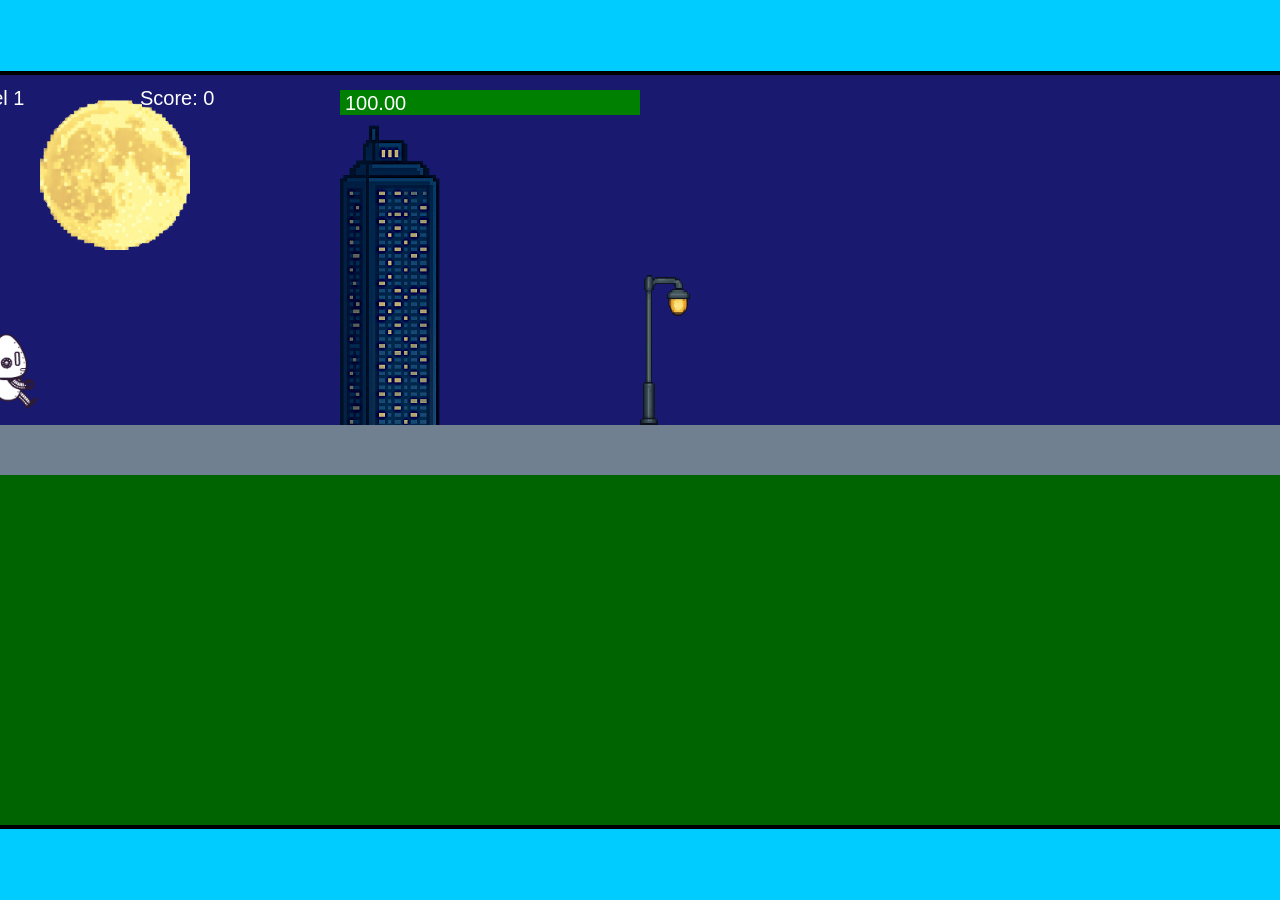
<file: fsd-projects/runtime/index.html>
<!DOCTYPE html>
<html lang="en">
  <head>
    <meta charset="UTF-8" />
    <meta name="viewport" content="width=device-width, initial-scale=1.0" />
    <title>Runtime Neo</title>
    <link rel="stylesheet" href="runtime.css" />
    <script src="https://code.jquery.com/jquery-3.1.0.js"></script>
    <script src="setup.js"></script>
    <script src="levels.js"></script>
    <script src="scenery.js"></script>
    <script src="student.js"></script>
    <script src="main.js"></script>
  </head>
  <body id="body">
    <canvas id="gameCanvas" width="1400" height="750"></canvas>
    <img id="player" src="images/halle.png" />
    <img id="projectile" src="images/projectile.png" />
    <img id="basicPlatform" src="images/interactable/basicPlatform.png" />
    <img id="spikes" src="images/interactable/spikes.png" />
    <img id="bug" src="images/interactable/bug.png" />
    <img id="healthUp" src="images/interactable/healthUp.png" />
    <img id="flag" src="images/interactable/flag.png" />
    <img id="moon" src="images/backgrounds/moon.png" />
    <img id="building" src="images/backgrounds/building.png" />
    <img id="lamp" src="images/backgrounds/lamp.png" />
  </body>
</html>
</file>
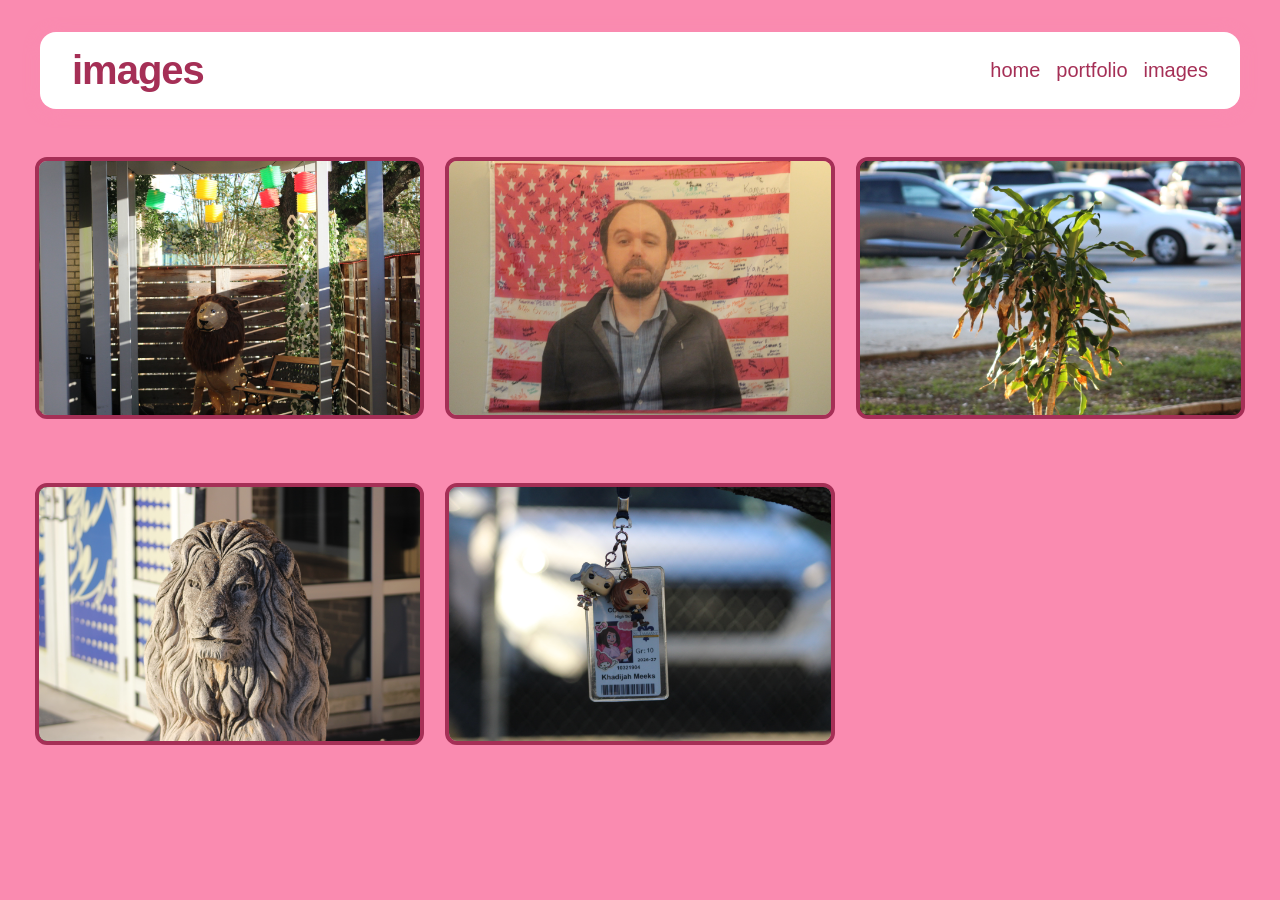
<file: images.html>
<!DOCTYPE HTML>
<html>
    <head>
        <title>Images</title>
        <style>
            body {
                background: #fa8bb0;
                color: #fff;
                font-family: "Helvetica Neue", Arial, sans-serif;
                font-size: 20px;
                margin: 0;
                padding: 0;
            }
            #all-contents {
                max-width: 1200px;
                margin: 0 auto;
                padding: 0 24px;
            }
            nav {
                background:#fff;
                display: flex;
                align-items: center;
                padding: 16px 32px;
                border-radius: 16px;
                margin: 32px 0 24px 0;
                box-shadow: 0 2px 16px 0 #fa8bb0;
            }
            h1 {
                flex: 1;
                margin: 0;
                font-weight: 600;
                font-size: 2.5rem;
                color: #a52f56;
                letter-spacing: -1px;
                
            }
            #nav-ul {
                list-style: none;
                margin: 0;
                padding: 0;
                display: flex;
                gap: 16px;
            }
            .nav-li {
                display: inline-block;
            }
            #navanchor {
                text-decoration: none;
                color: #a52f56;
                font-weight: 500;
                transition: color 0.4s;
                
            }
            #navanchor:hover {
                color: #fff;
                background-color:#a52f56;
                padding: 7px;
                border-radius: 12px;
            }
            .image-grid {
                display: grid;
                grid-template-columns: repeat(3, 1fr);
                gap: 32px;
                margin-top: 32px;
            }
            .image-item {
                
                transition: transform 0.2s;
                display: flex;
                align-item: center;
                justify-content: center;
                padding: 16px;
            }
            .image-item img {
                max-width: 110%;
                max-height: 320px;
                border-radius: 12px;
                background: #18120f;
                border: 4px solid #a52f56;
                transition: box-shadow 0.2s, border-color 0.2s, transform 0.2s;
            }
            .image-item img:hover {
                transform: scale(1.08);
            }
            @media (max-width: 900px) {
                .image-grid {
                    grid-template-columns: repeat(2, 1fr);
                }
            }
            @media (max-width: 600px) {
                .image-grid {
                    grid-template-columns: 1fr;
                }
            }
    </style>
    </head>
    
    <body>
        <div id="all-contents">
            <nav>
                <h1>images</h1>
                <ul id="nav-ul">
                    <li class="nav-li">
                        <a id="navanchor" href="index.html">home</a>
                    </li>
                    <li class="nav-li">
                        <a id="navanchor" href="portfolio.html">portfolio</a>
                        </li>
                    <li class="nav-li"><a id="navanchor" href="images.html">images</a>
                    </li>
                    
                </ul>
            </nav>
                <div class="image-grid">
                    <div class="image-item"><img src="assets/IMG_6469.JPG" alt="IMG_3215"></div>
                    
                    <div class="image-item"><img src="assets/IMG_6465.JPG" ></div>
                    <div class="image-item"><img src="assets/IMG_6466.JPG" ></div>
                    <div class="image-item"><img src="assets/IMG_6467.JPG" ></div>
                    <div class="image-item"><img src="assets/IMG_6468.JPG" ></div>
                </div>
                <!-- Modal for full-size image -->
                <div id="imageModal" class="modal">
                    <span class="close">&times;</span>
                    <span class="modal-arrow left">&#10094;</span>
                    <img class="modal-content" id="modalImg" alt="Full Size">
                    <span class="modal-arrow right">&#10095;</span>
                </div>
    </body>
      
      
      
      
      
      
      
        <script>
        // Modal logic with navigation
        const modal = document.getElementById('imageModal');
        const modalImg = document.getElementById('modalImg');
        const closeBtn = document.querySelector('.close');
        const leftArrow = document.querySelector('.modal-arrow.left');
        const rightArrow = document.querySelector('.modal-arrow.right');
        const images = Array.from(document.querySelectorAll('.image-item img'));
        let currentIndex = 0;

        function showModal(index) {
            currentIndex = index;
            modal.style.display = 'block';
            modalImg.src = images[index].src;
            modalImg.alt = images[index].alt;
        }

        images.forEach((img, idx) => {
            img.addEventListener('click', function() {
                showModal(idx);
            });
        });

        closeBtn.onclick = function() {
            modal.style.display = 'none';
            modalImg.src = '';
        }

        leftArrow.onclick = function(e) {
            e.stopPropagation();
            currentIndex = (currentIndex - 1 + images.length) % images.length;
            showModal(currentIndex);
        }

        rightArrow.onclick = function(e) {
            e.stopPropagation();
            currentIndex = (currentIndex + 1) % images.length;
            showModal(currentIndex);
        }

        window.onclick = function(event) {
            if (event.target === modal) {
                modal.style.display = 'none';
                modalImg.src = '';
            }
        }

        window.addEventListener('keydown', function(e) {
            if (modal.style.display === 'block') {
                if (e.key === 'ArrowLeft') {
                    currentIndex = (currentIndex - 1 + images.length) % images.length;
                    showModal(currentIndex);
                } else if (e.key === 'ArrowRight') {
                    currentIndex = (currentIndex + 1) % images.length;
                    showModal(currentIndex);
                } else if (e.key === 'Escape') {
                    modal.style.display = 'none';
                    modalImg.src = '';
                }
            }
        });
        </script>
        <style>
            .modal {
                display: none;
                position: fixed;
                z-index: 1000;
                left: 0;
                top: 0;
                width: 100vw;
                height: 100vh;
                overflow: auto;
                animation: fadeIn 0.3s;
            }
            .modal-content {
                display: block;
                margin: 5vh auto;
                max-width: 90vw;
                max-height: 80vh;
                border-radius: 18px;
                box-shadow: 0 8px 32px 0 rgba(57,255,20,0.32);
                background: #18120f;
                border: 6px solid #39ff14;
                animation: scaleUp 0.3s;
            }
            .close {
                position: absolute;
                top: 32px;
                right: 48px;
                color: #39ff14;
                font-size: 48px;
                font-weight: 300;
                cursor: pointer;
                z-index: 1001;
                transition: color 0.2s;
                text-shadow: 2px 2px 8px #000;
            }
            .close:hover {
                color: #fff;
            }
            .modal-arrow {
                position: absolute;
                top: 50%;
                transform: translateY(-50%);
                color: #39ff14;
                font-size: 64px;
                font-weight: 300;
                cursor: pointer;
                z-index: 1001;
                user-select: none;
                padding: 0 24px;
                transition: color 0.2s;
                text-shadow: 2px 2px 8px #000;
            }
            .modal-arrow.left {
                left: 0;
            }
            .modal-arrow.right {
                right: 0;
            }
            .modal-arrow:hover {
                color: #fff;
            }
            @keyframes fadeIn {
                from { opacity: 0; }
                to { opacity: 1; }
            }
            @keyframes scaleUp {
                from { transform: scale(0.95); }
                to { transform: scale(1); }
            }
        </style>
</html>
</file>
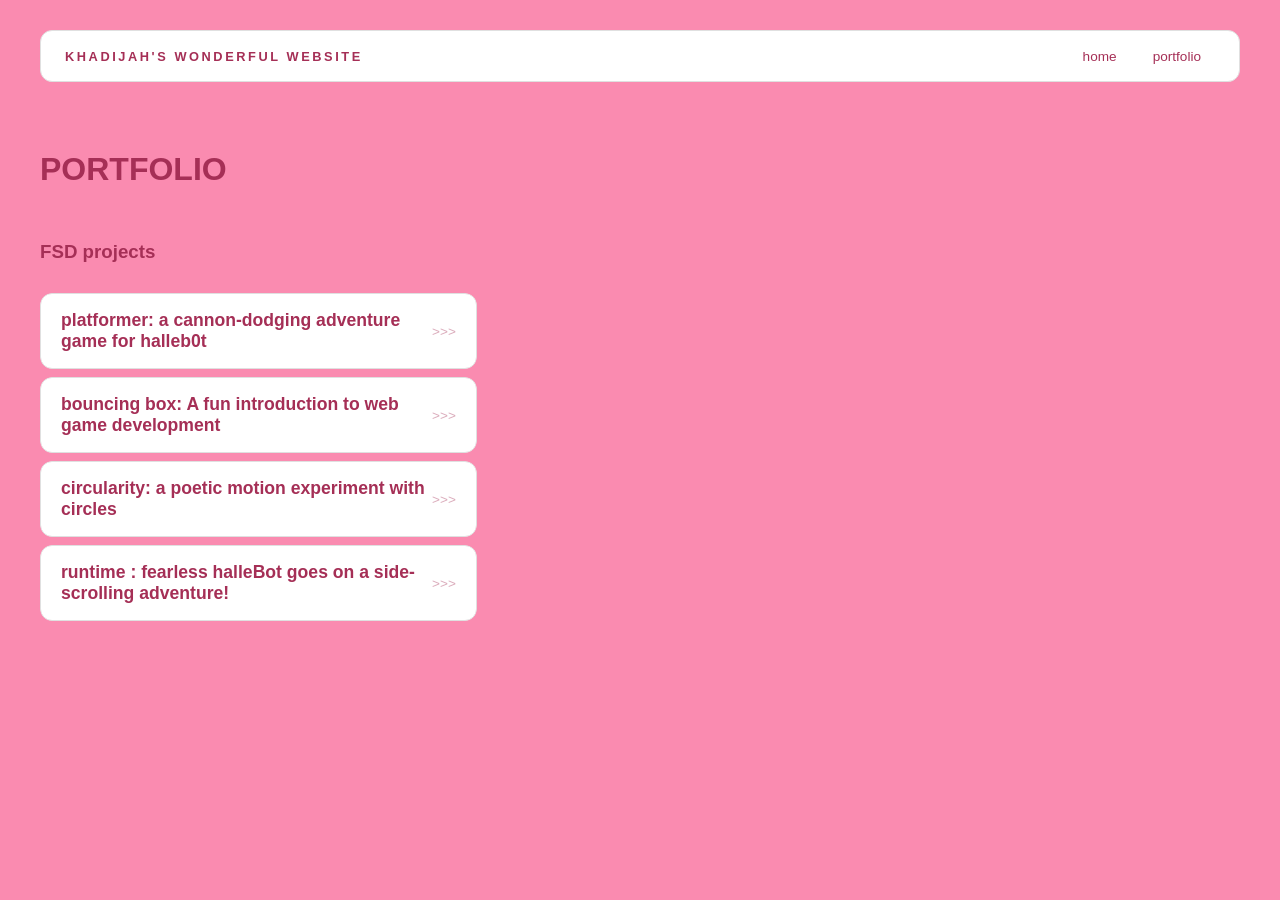
<file: portfolio.html>
<!DOCTYPE html>
<html>

<head>
  <title>my wonderful portfolio </title>
  <link rel="stylesheet" href="style.css" />
</head>

<body>
  <!-- All content goes here -->
  <div id="all-contents">
    <nav>
      <h1> khadijah's wonderful website </h1>
      <ul id="nav-ul">
        <li class="nav-li">
          <a href="index.html">home</a>
        </li>
        <li class="nav-li">
          <a href="portfolio.html">portfolio</a>
        </li>
      </ul>
    </nav>

    <main>
      <div class="content">
        <h1>portfolio</h1>
        <h3>FSD projects</h3>
        <ul id="portfolio">
          <li>
            <a href="fsd-projects/platformer/"> <b>platformer: a cannon-dodging adventure game for halleb0t</b></a>
          </li>
          <li>
            <a href="fsd-projects/bouncing-box/"> <b>bouncing box: A fun introduction to web game development</b></a>
          </li>
          <li>
            <a href="fsd-projects/circularity/"><b>circularity: a poetic motion experiment with circles </b></a>
          </li>
          <li>
            <a href="fsd-projects/runtime/"> <b>runtime : fearless halleBot goes on a side-scrolling adventure!</b></a>
          </li>

        </ul>

        <!-- ASD Projects will go here -->

      </div>
    </main>
  </div>

</body>

</html>
</file>
<file: fsd-projects/runtime/runtime.css>
/* runtime.css */
/* Styles for Runtime Neo auto-runner game */

img {
  display: none;
}

#gameCanvas {
  position: absolute;
  border: 4px solid #000;
  top: 50%;
  left: 50%;
  transform: translate(-50%, -50%);
}

body {
  margin: 0;
  background-color: #00ccff;
  font-family: Arial, sans-serif;
  text-align: center;
  overflow: hidden;
}
</file>
<file: style.css>
* {
  box-sizing: border-box;
}

body {
  margin: 0;
  background: #fa8bb0;
  color: #222;
  font-family: "Helvetica Neue", Arial, sans-serif;
}

#all-contents {
  max-width: 1500px;
  min-height: 100vh;
  margin: 0 auto;
  padding: 30px 40px;
}

main {
  display: grid;
  grid-template-columns: minmax(220px, 1fr) minmax(420px, 1.6fr);
  align-items: flex-start;
  min-height: calc(100vh - 160px);
  gap: clamp(32px, 5vw, 80px);
}

.sidebar {
  width: 100%;
}

.content {
  display: flex;
  flex-direction: column;
  align-items: flex-start;
  gap: 12px;
}

h2 {
  margin: 0;
  font-size: clamp(4rem, 10vw, 7rem);
  line-height: 0.9;
  font-weight: 900;
  letter-spacing: -0.04em;
  text-transform: uppercase;
  color: #a52f56;
}
.content > p {
  margin: 0;
  color: #a52f56;
  font-size: 0.9rem;
  text-transform: uppercase;
  letter-spacing: 0.15em;
  line-height: 1.4;
}

#interests {
  margin-top: 30px;
  width: 200%;
}

#interests h3 {
  margin: 0 0 12px;
  font-size: 0.75rem;
  font-weight: 700;
  text-transform: uppercase;
  letter-spacing: 0.2em;
  color: #a52f56;
}

#interests ul {
  list-style: none;
  margin: 0;
  padding: 0;
  display: flex;
  flex-wrap: wrap;
  gap: 8px;
}

#interests li {
  color: #a52f56;
  font-size: 1rem;
  font-weight: 600;
  padding: 10px 20px;
  background: #fff;
  border: 1px solid #ddd;
  border-radius: 100px;
  transition:
    background 0.25s ease,
    color 0.25s ease,
    transform 0.25s ease;
  cursor: default;
}
#interests li:hover {
  background: #a52f56;
  color: #fff;
  transform: translateY(-2px);
}
.sidebar-img {
  width: 100%;
  max-width: 760px;
  aspect-ratio: 3 / 4;
  object-fit: cover;
  display: block;
  border-radius: 24px;
  box-shadow: 0 8px 30px rgba(0, 0, 0, 0.12);
  transition:
    filter 0.4s ease,
    transform 0.4s ease,
    box-shadow 0.4s ease;
}

.sidebar-img:hover {
  transform: translateY(-4px);
  box-shadow: 0 16px 40px rgba(0, 0, 0, 0.18);
}
nav {
  display: flex;
  justify-content: space-between;
  align-items: center;
  margin-bottom: 48px;
  padding: 16px 24px;
  background: #ffffff;
  border: 1px solid #e0e0e0;
  border-radius: 12px;
}
nav h1 {
  margin: 0;
  font-size: 0.8rem;
  font-weight: 800;
  text-transform: uppercase;
  letter-spacing: 0.2em;
  color: #a52f56;
}
#nav-ul {
  list-style: none;
  display: flex;
  gap: 8px;
  margin: 0;
  padding: 0;
}
.nav-li a {
  color: #a52f56;
  text-decoration: none;
  font-size: 0.85rem;
  font-weight: 500;
  padding: 6px 14px;
  border-radius: 8px;
  transition:
    background 0.25s ease,
    color 0.25s ease;
}
.nav-li a:hover {
  background: #a52f56;
  color: #fff;
}
/* Portfolio styles */
.content h1 {
  color: #a52f56;
  text-transform: uppercase;
}
.content h3 {
  color:#a52f56;
}

#portfolio {
  list-style: none;
  margin: 0;
  padding: 0;
  width: 100%;
  display: flex;
  flex-direction: column;
  gap: 8px; 
}

#portfolio li {
  border-radius: 12px;
  overflow: hidden;
}

#portfolio a {
  display: flex;
  justify-content: space-between;
  align-items: center;
  text-decoration: none;
  color: #a52f56;
  padding: 16px 20px;
  font-size: 1.1rem;
  font-weight: 500;
  background: #fff;
  border: 1px solid #e0e0e0;
  border-radius: 12px;
  transition: background 0.25s ease, color 0.25s ease, transform 0.25s ease;
}

#portfolio a:hover {
  background: #a52f56;
  color: #fff;
  transform: translateX(4px);
}

#portfolio a::after {
  content: ">>>";
  font-size: 0.85rem;
  opacity: 0.4;
  transition: opacity 0.25s ease;
  white-space: nowrap;
}

#portfolio a:hover::after {
  opacity: 1;
}
</file>
